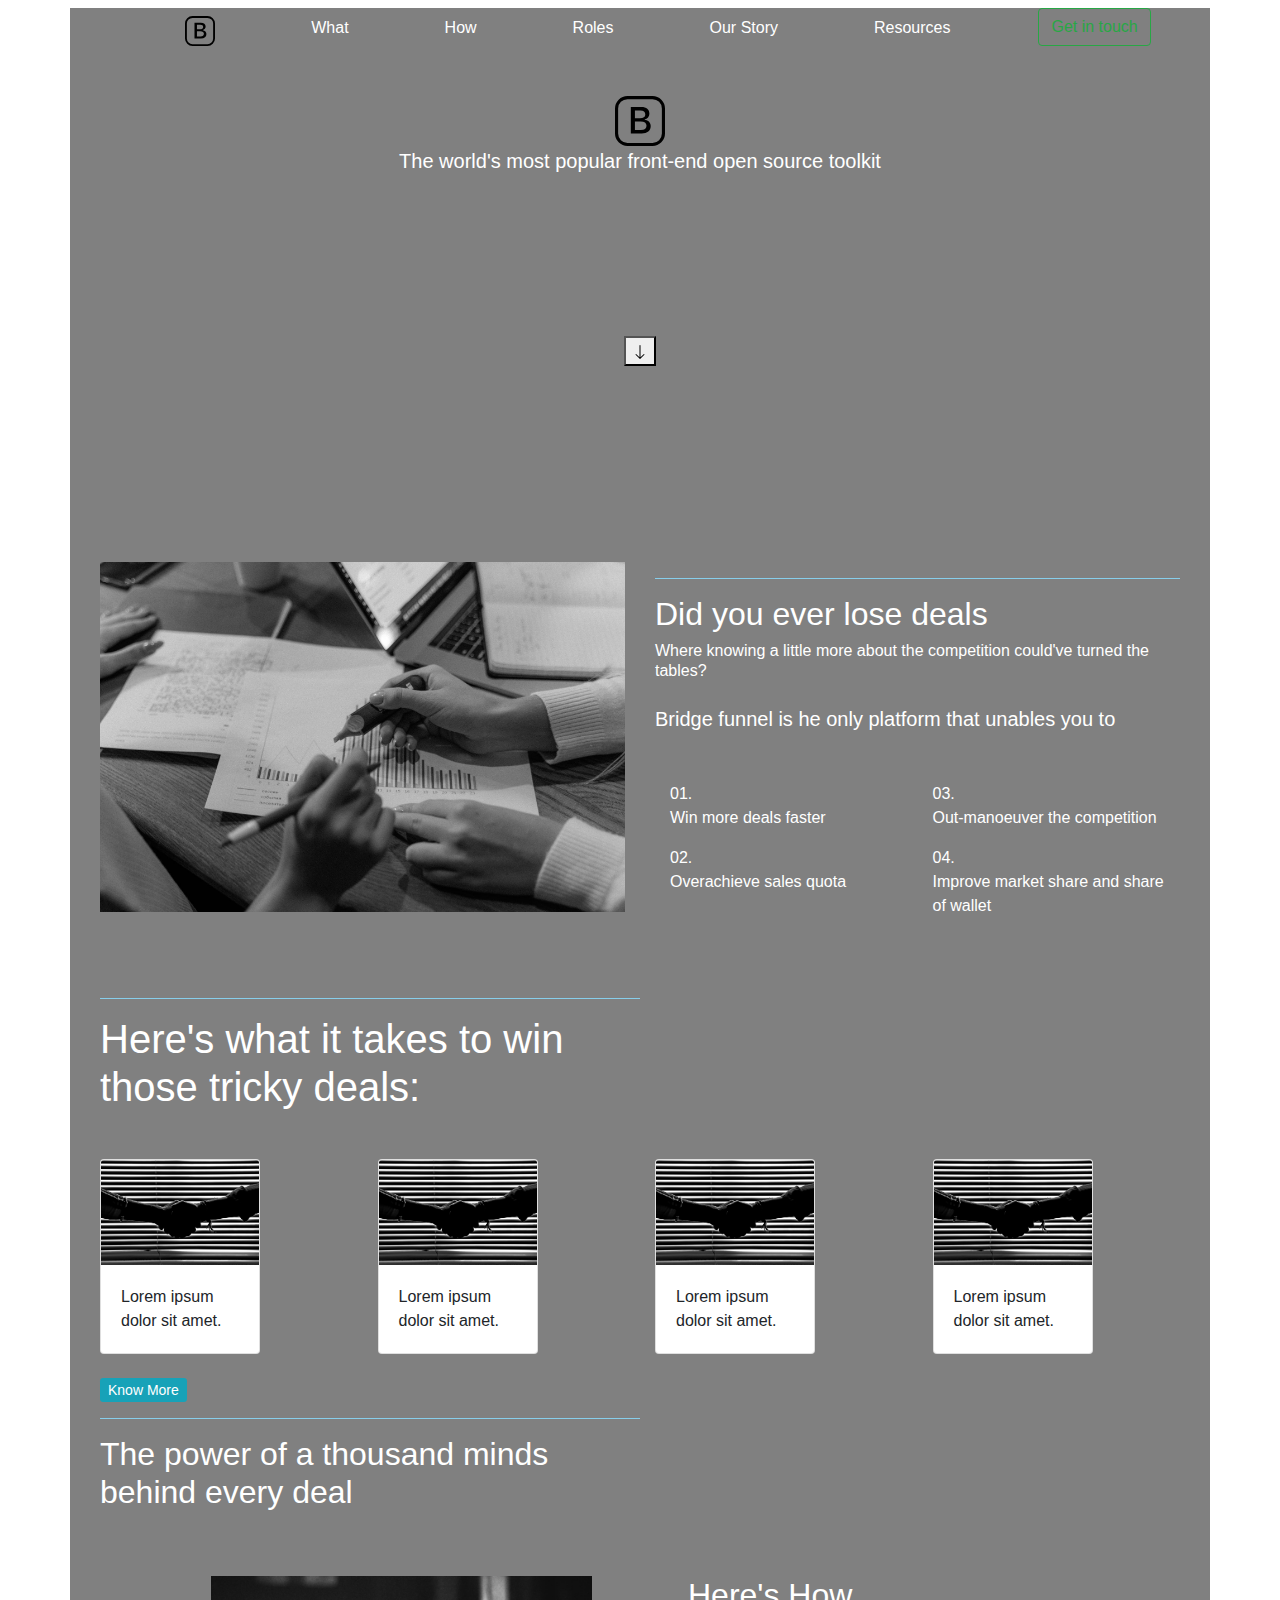
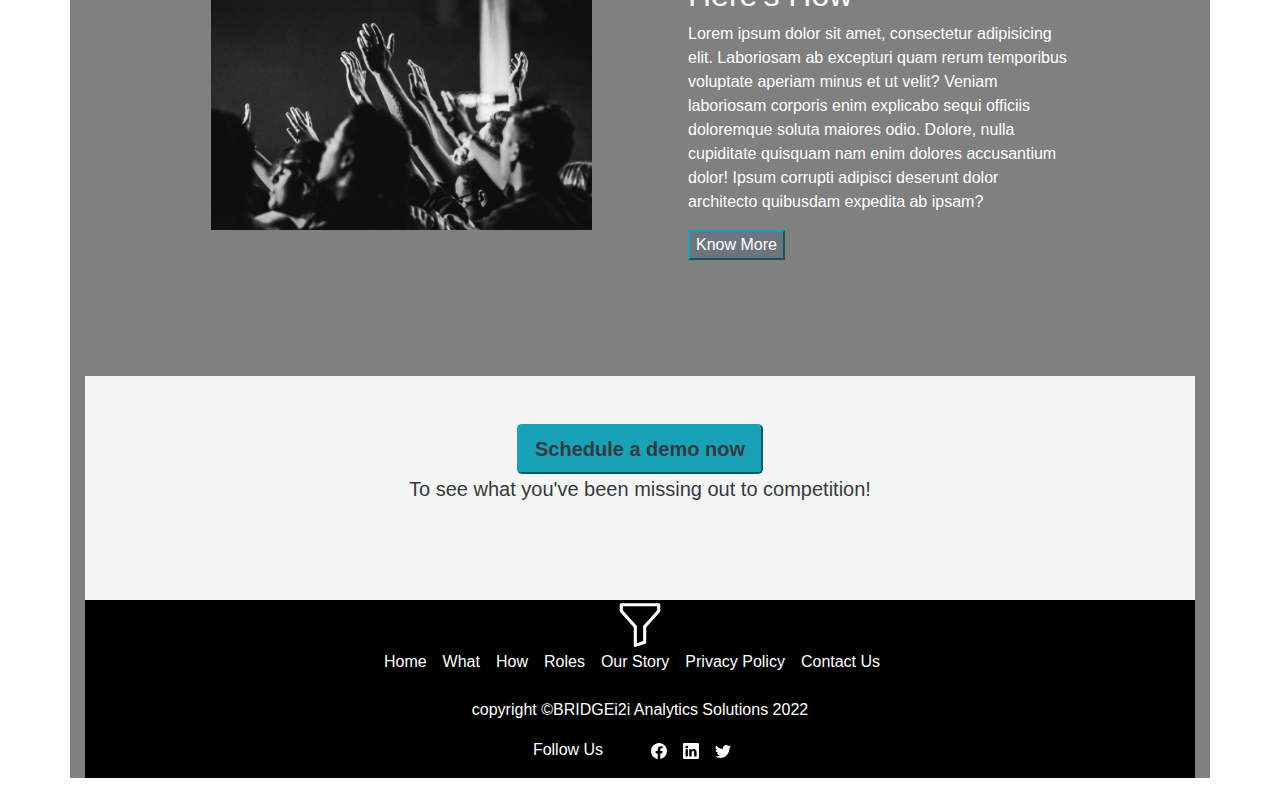
<file: index.html>
<!DOCTYPE html>
<html lang="en">
  <head>
    <!-- Required meta tags -->
    <meta charset="utf-8" />
    <meta
      name="viewport"
      content="width=device-width, initial-scale=1, shrink-to-fit=no"
    />

    <!-- Bootstrap CSS -->
    <link rel="stylesheet" href="css/bootstrap.min.css" />
    <link rel="stylesheet" href="css/styles.css" />

    <title>DEMO 2</title>
  </head>
  <body>
    <div class="container">
      <nav class="navbar fixed-top navbar-expand-lg bg-header">
        <div class="container container-nav">
          <button
            class="navbar-toggler list"
            type="button"
            data-toggle="collapse"
            data-target="#navbarSupportedContent"
            aria-controls="navbarSupportedContent"
            aria-expanded="false"
            aria-label="Toggle navigation"
          >
            <span class="navbar-toggler-icon"></span>
          </button>

          <div class="collapse navbar-collapse" id="navbarSupportedContent">
            <ul class="navbar-nav mx-auto menu">
              <li class="nav-item">
                <a href="index.html" class="nav-link">
                  <img
                    class="logo ml-5"
                    src="./images/bootstrap.svg"
                    alt=""
                    srcset=""
                  />
                </a>
              </li>
              <li class="nav-item">
                <a href="What.html" class="nav-link">What</a>
              </li>

              <li class="nav-item">
                <a href="How.html" class="nav-link">How</a>
              </li>
              <li class="nav-item">
                <a href="Roles.html" class="nav-link">Roles</a>
              </li>
              <li class="nav-item">
                <a href="OurStory.html" class="nav-link">Our Story</a>
              </li>
              <li class="nav-item">
                <a href="Resources.html" class="nav-link">Resources</a>
              </li>
              <li class="nav-item">
                <a
                  type="button"
                  class="btn btn-outline-success"
                  data-toggle="modal"
                  data-target="#getintouchModal"
                >
                  Get in touch
                </a>
              </li>
            </ul>
          </div>
        </div>
      </nav>
      <!-- getintouch modal -->

      <div class="modal text-dark" id="getintouchModal">
        <div class="modal-dialog">
          <div class="modal-content">
            <div class="modal-header">
              <button class="close text-info" data-dismiss="modal">
                <span>&times;</span>
              </button>
            </div>
            <div class="modal-body">
              <h4 class="text-center text-white">Schedule a demo now</h4>
              <form class="text-white">
                <div class="form-group">
                  <input type="text" class="form-control" placeholder="Name" />
                </div>
                <div class="form-group">
                  <input
                    type="email"
                    class="form-control"
                    placeholder="Email"
                  />
                </div>
                <div class="form-group">
                  <input
                    type="number"
                    class="form-control"
                    placeholder="Phone Number"
                  />
                </div>
                <div class="form-group">
                  <input
                    type="text"
                    class="form-control"
                    placeholder="Company"
                  />
                </div>
                <div class="form-group">
                  <textarea
                    class="form-control"
                    placeholder="Message"
                  ></textarea>
                </div>
              </form>
            </div>
            <div class="modal-footer">
              <button class="btn btn-info btn-block">Request a Demo</button>
            </div>
          </div>
        </div>
      </div>
      <!-- banner -->
      <div class="container container-banner mb-5">
        <div class="text-center py-md-5 py-5 mt-5">
          <img
            class="img-fluid logoone"
            src="./images/bootstrap.svg"
            alt=""
            srcset=""
          />
          <div>
            <p class="lead text-white">
              The world's most popular front-end open source toolkit
            </p>
          </div>
        </div>

        <!-- arrow -->
        <div class="arrow text-center py-md-5 py-5 mt-5">
          <button type="button">
            <svg
              xmlns="http://www.w3.org/2000/svg"
              width="16"
              height="16"
              fill="currentColor"
              class="bi bi-arrow-down"
              viewBox="0 0 16 16"
            >
              <path
                fill-rule="evenodd"
                d="M8 1a.5.5 0 0 1 .5.5v11.793l3.146-3.147a.5.5 0 0 1 .708.708l-4 4a.5.5 0 0 1-.708 0l-4-4a.5.5 0 0 1 .708-.708L7.5 13.293V1.5A.5.5 0 0 1 8 1z"
              />
            </svg>
          </button>
        </div>
      </div>

      <!-- Deals -->
      <section id="deals-section" class="py-5">
        <div class="container text-white">
          <div class="row">
            <div class="col-md-6">
              <img src="./images/b and w.jpeg" alt="" class="img-fluid" />
            </div>
            <div class="col-md-6">
              <hr class="line" />
              <h2>Did you ever lose deals</h2>
              <h6 class="mb-4">
                Where knowing a little more about the competition could've
                turned the tables?
              </h6>
              <p class="lead mb-5">
                Bridge funnel is he only platform that unables you to
              </p>
              <div class="container container-options">
                <div class="row justify-content-around">
                  <div class="col-sm">
                    01.
                    <p>Win more deals faster</p>

                    02.
                    <p>Overachieve sales quota</p>
                  </div>

                  <div class="col">
                    03.
                    <p>Out-manoeuver the competition</p>

                    04.
                    <p>Improve market share and share of wallet</p>
                  </div>
                </div>
              </div>
            </div>
          </div>
        </div>
      </section>
      <!-- tricky deals -->
      <div class="container container-deals">
        <div>
          <h1 class="heading mb-5 text-white">
            <hr class="line" />
            Here's what it takes to win those tricky deals:
          </h1>
        </div>
        <div class="cards">
          <div class="row justify-content-around">
            <div class="col mb-4">
              <div class="card" style="width: 10rem">
                <img
                  src="./images/handsshake.jpeg"
                  class="card-img-top"
                  alt="..."
                />
                <div class="card-body">
                  <p class="card-text">Lorem ipsum dolor sit amet.</p>
                </div>
              </div>
            </div>
            <div class="col mb-4">
              <div class="card" style="width: 10rem">
                <img
                  src="./images/handsshake.jpeg"
                  class="card-img-top"
                  alt="..."
                />
                <div class="card-body">
                  <p class="card-text">Lorem ipsum dolor sit amet.</p>
                </div>
              </div>
            </div>
            <div class="col mb-4">
              <div class="card" style="width: 10rem">
                <img
                  src="./images/handsshake.jpeg"
                  class="card-img-top"
                  alt="..."
                />
                <div class="card-body">
                  <p class="card-text">Lorem ipsum dolor sit amet.</p>
                </div>
              </div>
            </div>
            <div class="col mb-4">
              <div class="card" style="width: 10rem">
                <img
                  src="./images/handsshake.jpeg"
                  class="card-img-top"
                  alt="..."
                />
                <div class="card-body">
                  <p class="card-text">Lorem ipsum dolor sit amet.</p>
                </div>
              </div>
            </div>
          </div>
          <a href="what.html" class="btn-sm btn-info text-white">Know More</a>
        </div>
      </div>
      <!-- next deals -->
      <div class="container container-next text-white">
        <div>
          <h2 class="heading mb-5">
            <hr class="line" />
            The power of a thousand minds behind every deal
          </h2>
        </div>
        <div class="container">
          <div class="row mx-lg-5">
            <div class="col-md-6 py-3 px-lg-5">
              <img
                class="img-fluid"
                src="./images/group.jpeg"
                alt=""
                srcset=""
              />
            </div>
            <div class="col-md-6 text-white py-3 px-lg-5">
              <h2>Here's How</h2>
              <p>
                Lorem ipsum dolor sit amet, consectetur adipisicing elit.
                Laboriosam ab excepturi quam rerum temporibus voluptate aperiam
                minus et ut velit? Veniam laboriosam corporis enim explicabo
                sequi officiis doloremque soluta maiores odio. Dolore, nulla
                cupiditate quisquam nam enim dolores accusantium dolor! Ipsum
                corrupti adipisci deserunt dolor architecto quibusdam expedita
                ab ipsam?
              </p>
              <button class="btn-md btn-outline-info bg-secondary text-white">
                Know More
              </button>
            </div>
          </div>
        </div>
      </div>
      <!-- text -->
      <div class="container container-demo py-5">
        <div class="demo text-center">
          <button
            class="btn-lg btn-info text-dark"
            data-toggle="modal"
            data-target="#scheduleademo"
          >
            <strong>Schedule a demo now</strong>
          </button>

          <!-- schedule a demo modal -->

          <div class="modal text-dark" id="scheduleademo">
            <div class="modal-dialog">
              <div class="modal-content">
                <div class="modal-header">
                  <button class="close text-info" data-dismiss="modal">
                    <span>&times;</span>
                  </button>
                </div>
                <div class="modal-body">
                  <h4 class="text-center text-white">Schedule a demo now</h4>
                  <form class="text-white">
                    <div class="form-group">
                      <input
                        type="text"
                        class="form-control"
                        placeholder="Name"
                      />
                    </div>

                    <div class="form-group">
                      <input
                        type="email"
                        class="form-control"
                        placeholder="Email"
                      />
                    </div>
                    <div class="form-group">
                      <input
                        type="number"
                        class="form-control"
                        placeholder="Phone Number"
                      />
                    </div>
                    <div class="form-group">
                      <input
                        type="text"
                        class="form-control"
                        placeholder="Company"
                      />
                    </div>
                    <div class="form-group">
                      <textarea
                        class="form-control"
                        placeholder="Message"
                      ></textarea>
                    </div>
                  </form>
                </div>
                <div class="modal-footer">
                  <button class="btn btn-info btn-block">Request a Demo</button>
                </div>
              </div>
            </div>
          </div>
          <p class="lead text-dark mb-5">
            <strong>
              To see what you've been missing out to competition!</strong
            >
          </p>
        </div>
      </div>

      <!-- footer -->
      <footer class="footer">
        <svg
          class="svg text-white"
          xmlns="http://www.w3.org/2000/svg"
          width="16"
          height="16"
          fill="currentColor"
          class="bi bi-funnel"
          viewBox="0 0 16 16"
        >
          <path
            d="M1.5 1.5A.5.5 0 0 1 2 1h12a.5.5 0 0 1 .5.5v2a.5.5 0 0 1-.128.334L10 8.692V13.5a.5.5 0 0 1-.342.474l-3 1A.5.5 0 0 1 6 14.5V8.692L1.628 3.834A.5.5 0 0 1 1.5 3.5v-2zm1 .5v1.308l4.372 4.858A.5.5 0 0 1 7 8.5v5.306l2-.666V8.5a.5.5 0 0 1 .128-.334L13.5 3.308V2h-11z"
          />
        </svg>
        <ul class="footer-links list-unstyled">
          <li>
            <a href="index.html" class="footer-link">Home</a>
          </li>
          <li><a href="what.html" class="footer-link">What</a></li>
          <li><a href="how.html" class="footer-link">How</a></li>
          <li><a href="roles.html" class="footer-link">Roles</a></li>
          <li><a href="ourstory.html" class="footer-link">Our Story</a></li>
          <li>
            <a href="privacypolicy.html" class="footer-link">Privacy Policy</a>
          </li>
          <li><a href="contactus.html" class="footer-link">Contact Us</a></li>
        </ul>
        <p class="copyright text-white">
          copyright &copy;BRIDGEi2i Analytics Solutions 2022
        </p>
        <ul class="footer-icons list-unstyled">
          <li>
            <p class="text-white mr-5">Follow Us</p>
          </li>
          <li>
            <a
              href="https://www.facebook.com"
              target="_blank"
              class="footer-icon"
            >
              <svg
                xmlns="http://www.w3.org/2000/svg"
                width="16"
                height="16"
                fill="currentColor"
                class="bi bi-facebook"
                viewBox="0 0 16 16"
              >
                <path
                  d="M16 8.049c0-4.446-3.582-8.05-8-8.05C3.58 0-.002 3.603-.002 8.05c0 4.017 2.926 7.347 6.75 7.951v-5.625h-2.03V8.05H6.75V6.275c0-2.017 1.195-3.131 3.022-3.131.876 0 1.791.157 1.791.157v1.98h-1.009c-.993 0-1.303.621-1.303 1.258v1.51h2.218l-.354 2.326H9.25V16c3.824-.604 6.75-3.934 6.75-7.951z"
                />
              </svg>
            </a>
          </li>
          <li>
            <a
              href="https://www.linkedin.com"
              target="_blank"
              class="footer-icon"
            >
              <svg
                xmlns="http://www.w3.org/2000/svg"
                width="16"
                height="16"
                fill="currentColor"
                class="bi bi-linkedin"
                viewBox="0 0 16 16"
              >
                <path
                  d="M0 1.146C0 .513.526 0 1.175 0h13.65C15.474 0 16 .513 16 1.146v13.708c0 .633-.526 1.146-1.175 1.146H1.175C.526 16 0 15.487 0 14.854V1.146zm4.943 12.248V6.169H2.542v7.225h2.401zm-1.2-8.212c.837 0 1.358-.554 1.358-1.248-.015-.709-.52-1.248-1.342-1.248-.822 0-1.359.54-1.359 1.248 0 .694.521 1.248 1.327 1.248h.016zm4.908 8.212V9.359c0-.216.016-.432.08-.586.173-.431.568-.878 1.232-.878.869 0 1.216.662 1.216 1.634v3.865h2.401V9.25c0-2.22-1.184-3.252-2.764-3.252-1.274 0-1.845.7-2.165 1.193v.025h-.016a5.54 5.54 0 0 1 .016-.025V6.169h-2.4c.03.678 0 7.225 0 7.225h2.4z"
                />
              </svg>
            </a>
          </li>
          <li>
            <a
              href="https://www.twitter.com"
              target="_blank"
              class="footer-icon"
            >
              <svg
                xmlns="http://www.w3.org/2000/svg"
                width="16"
                height="16"
                fill="currentColor"
                class="bi bi-twitter"
                viewBox="0 0 16 16"
              >
                <path
                  d="M5.026 15c6.038 0 9.341-5.003 9.341-9.334 0-.14 0-.282-.006-.422A6.685 6.685 0 0 0 16 3.542a6.658 6.658 0 0 1-1.889.518 3.301 3.301 0 0 0 1.447-1.817 6.533 6.533 0 0 1-2.087.793A3.286 3.286 0 0 0 7.875 6.03a9.325 9.325 0 0 1-6.767-3.429 3.289 3.289 0 0 0 1.018 4.382A3.323 3.323 0 0 1 .64 6.575v.045a3.288 3.288 0 0 0 2.632 3.218 3.203 3.203 0 0 1-.865.115 3.23 3.23 0 0 1-.614-.057 3.283 3.283 0 0 0 3.067 2.277A6.588 6.588 0 0 1 .78 13.58a6.32 6.32 0 0 1-.78-.045A9.344 9.344 0 0 0 5.026 15z"
                />
              </svg>
            </a>
          </li>
        </ul>
      </footer>
    </div>
    <!-- jQuery and Bootstrap Bundle (includes Popper) -->
    <script src="js/jquery.slim.min.js"></script>
    <script src="js/bootstrap.bundle.min.js"></script>
  </body>
</html>
</file>
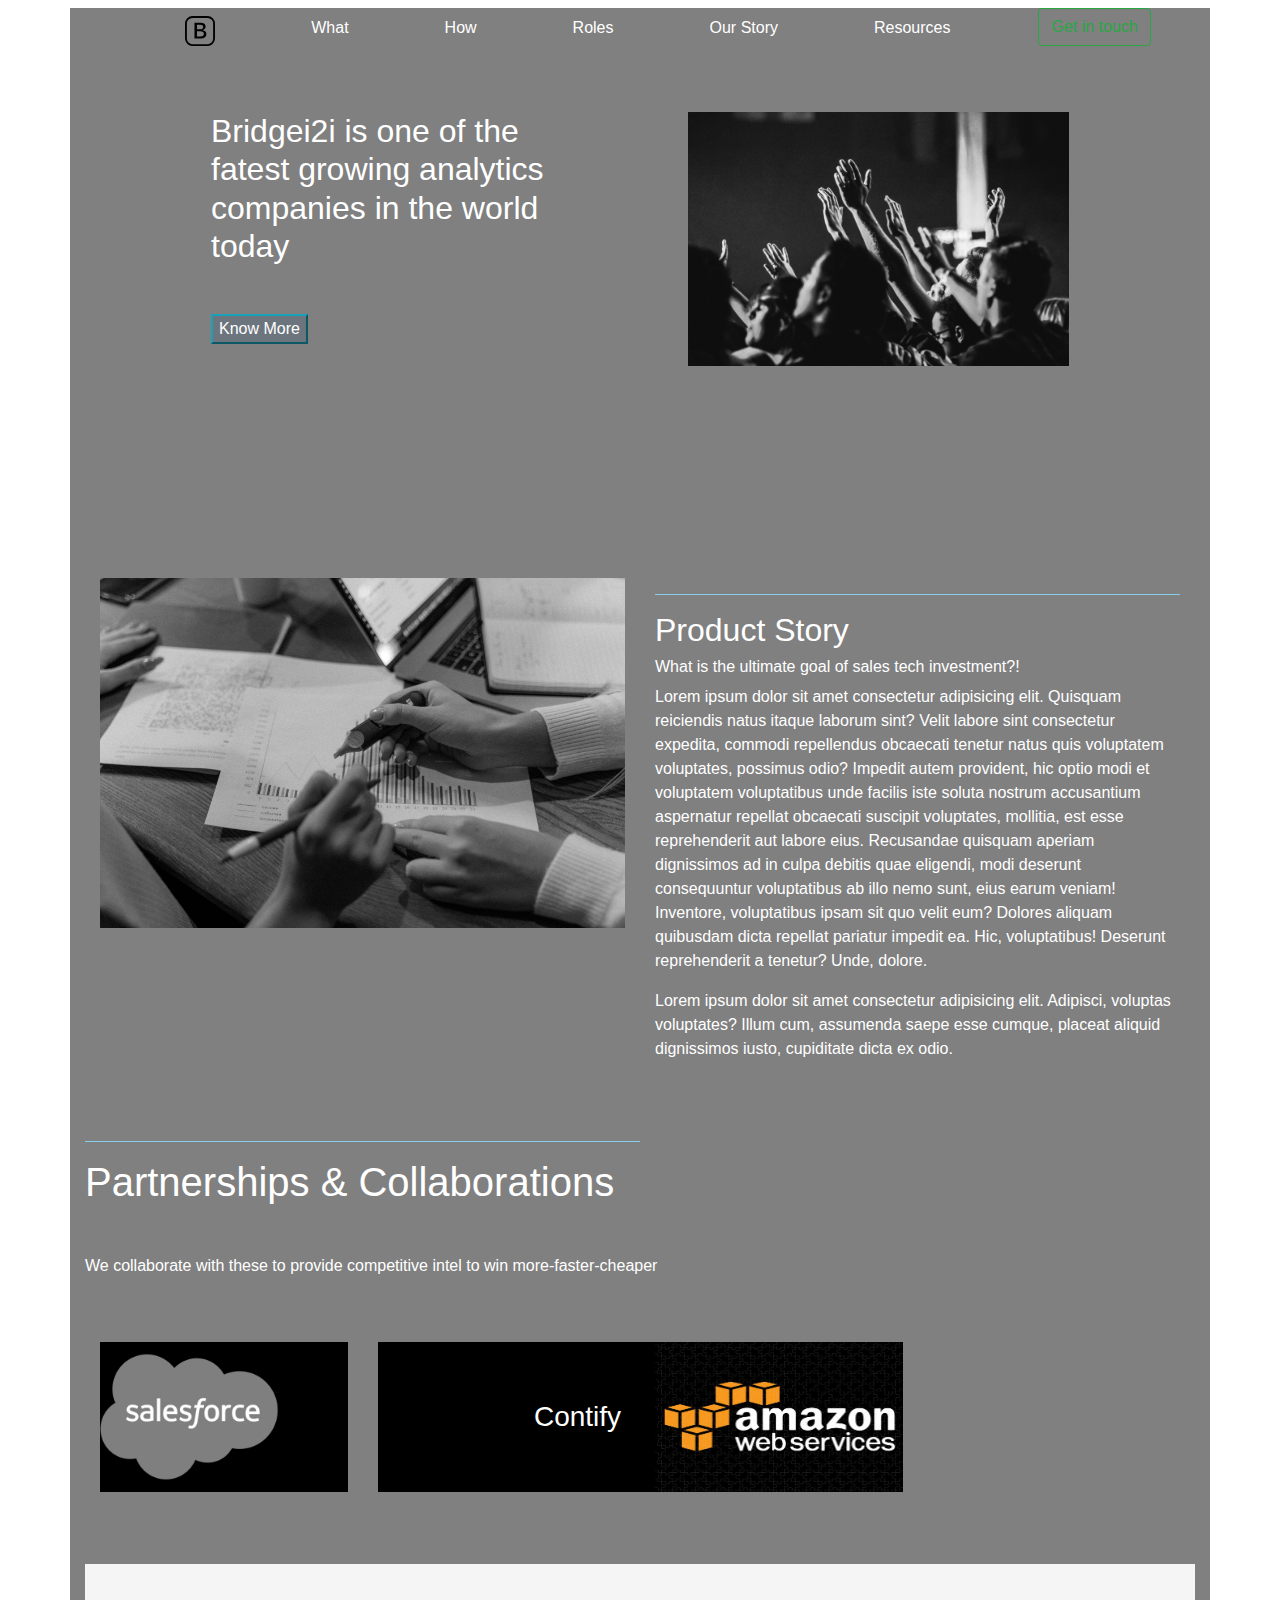
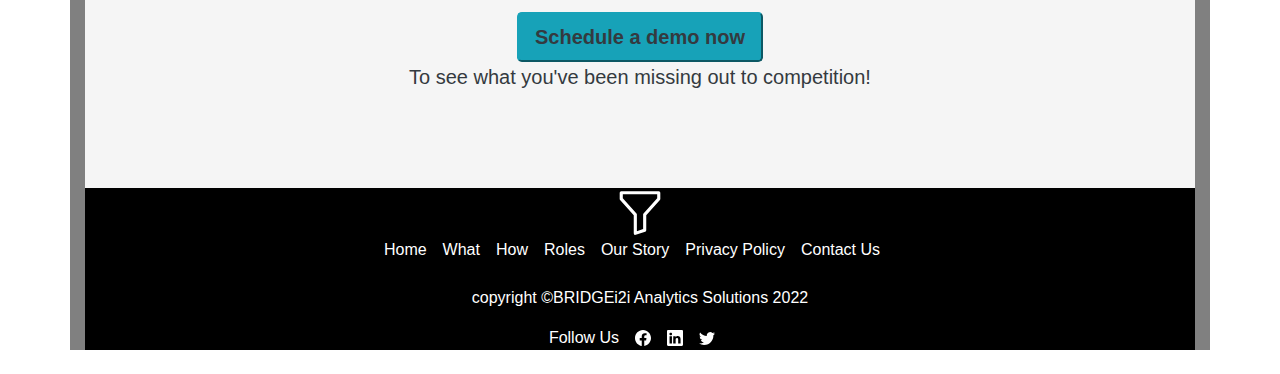
<file: ourstory.html>
<!DOCTYPE html>
<html lang="en">
  <head>
    <!-- Required meta tags -->
    <meta charset="utf-8" />
    <meta
      name="viewport"
      content="width=device-width, initial-scale=1, shrink-to-fit=no"
    />

    <!-- Bootstrap CSS -->
    <link rel="stylesheet" href="css/bootstrap.min.css" />
    <link rel="stylesheet" href="css/styles.css" />

    <title>DEMO 2</title>
  </head>
  <body>
    <div class="container">
      <nav class="navbar fixed-top navbar-expand-lg bg-header">
        <div class="container container-nav">
          <button
            class="navbar-toggler list"
            type="button"
            data-toggle="collapse"
            data-target="#navbarSupportedContent"
            aria-controls="navbarSupportedContent"
            aria-expanded="false"
            aria-label="Toggle navigation"
          >
            <span class="navbar-toggler-icon"></span>
          </button>

          <div class="collapse navbar-collapse" id="navbarSupportedContent">
            <ul class="navbar-nav mx-auto menu">
              <li class="nav-item">
                <a href="index.html" class="nav-link">
                  <img
                    class="logo ml-5"
                    src="./images/bootstrap.svg"
                    alt=""
                    srcset=""
                  />
                </a>
              </li>
              <li class="nav-item">
                <a href="What.html" class="nav-link">What</a>
              </li>

              <li class="nav-item">
                <a href="How.html" class="nav-link">How</a>
              </li>
              <li class="nav-item">
                <a href="Roles.html" class="nav-link">Roles</a>
              </li>
              <li class="nav-item">
                <a href="OurStory.html" class="nav-link">Our Story</a>
              </li>
              <li class="nav-item">
                <a href="Resources.html" class="nav-link">Resources</a>
              </li>
              <li class="nav-item">
                <a
                  type="button"
                  class="btn btn-outline-success"
                  data-toggle="modal"
                  data-target="#getintouchModal"
                >
                  Get in touch
                </a>
              </li>
            </ul>
          </div>
        </div>
      </nav>
      <!-- getintouch modal -->

      <div class="modal text-dark" id="getintouchModal">
        <div class="modal-dialog">
          <div class="modal-content">
            <div class="modal-header">
              <button class="close text-info" data-dismiss="modal">
                <span>&times;</span>
              </button>
            </div>
            <div class="modal-body">
              <h4 class="text-center text-white">Schedule a demo now</h4>
              <form class="text-white">
                <div class="form-group">
                  <input type="text" class="form-control" placeholder="Name" />
                </div>
                <div class="form-group">
                  <input
                    type="email"
                    class="form-control"
                    placeholder="Email"
                  />
                </div>
                <div class="form-group">
                  <input
                    type="number"
                    class="form-control"
                    placeholder="Phone Number"
                  />
                </div>
                <div class="form-group">
                  <input
                    type="text"
                    class="form-control"
                    placeholder="Company"
                  />
                </div>
                <div class="form-group">
                  <textarea
                    class="form-control"
                    placeholder="Message"
                  ></textarea>
                </div>
              </form>
            </div>
            <div class="modal-footer">
              <button class="btn btn-info btn-block">Request a Demo</button>
            </div>
          </div>
        </div>
      </div>
      <!-- ourstory -->
      <div class="container container-next text-white mt-5 py-5">
        <div class="container">
          <div class="row mx-lg-5">
            <div class="col-md-6 py-3 px-lg-5">
              <h2 class="mb-5">
                Bridgei2i is one of the fatest growing analytics companies in
                the world today
              </h2>

              <button class="btn-md btn-outline-info bg-secondary text-white">
                Know More
              </button>
            </div>
            <div class="col-md-6 text-white py-3 px-lg-5">
              <img
                class="img-fluid"
                src="./images/group.jpeg"
                alt=""
                srcset=""
              />
            </div>
          </div>
        </div>
      </div>
      <!-- product story -->
      <section id="deals-section" class="py-5">
        <div class="container text-white">
          <div class="row">
            <div class="col-md-6">
              <img src="./images/b and w.jpeg" alt="" class="img-fluid" />
            </div>
            <div class="col-md-6">
              <hr class="line" />
              <h2>Product Story</h2>
              <h6>What is the ultimate goal of sales tech investment?!</h6>
              <p>
                Lorem ipsum dolor sit amet consectetur adipisicing elit.
                Quisquam reiciendis natus itaque laborum sint? Velit labore sint
                consectetur expedita, commodi repellendus obcaecati tenetur
                natus quis voluptatem voluptates, possimus odio? Impedit autem
                provident, hic optio modi et voluptatem voluptatibus unde
                facilis iste soluta nostrum accusantium aspernatur repellat
                obcaecati suscipit voluptates, mollitia, est esse reprehenderit
                aut labore eius. Recusandae quisquam aperiam dignissimos ad in
                culpa debitis quae eligendi, modi deserunt consequuntur
                voluptatibus ab illo nemo sunt, eius earum veniam! Inventore,
                voluptatibus ipsam sit quo velit eum? Dolores aliquam quibusdam
                dicta repellat pariatur impedit ea. Hic, voluptatibus! Deserunt
                reprehenderit a tenetur? Unde, dolore.
              </p>
              <p>
                Lorem ipsum dolor sit amet consectetur adipisicing elit.
                Adipisci, voluptas voluptates? Illum cum, assumenda saepe esse
                cumque, placeat aliquid dignissimos iusto, cupiditate dicta ex
                odio.
              </p>
            </div>
          </div>
        </div>
      </section>
      <!-- partnerships -->
      <div>
        <h1 class="heading mb-5 text-white">
          <hr class="line" />
          Partnerships & Collaborations
        </h1>
        <p class="text-white">
          We collaborate with these to provide competitive intel to win
          more-faster-cheaper
        </p>
      </div>
      <div class="container-box">
        <section id="boxes" class="py-5">
          <div class="container">
            <div class="row">
              <div class="col-md-3">
                <img
                  class="img-fluid mb-4"
                  src="./images/Salesforce.png"
                  alt=""
                />
              </div>
              <div class="col-md-3">
                <h3 class="contify mb-4">Contify</h3>
              </div>
              <div class="col-md-3">
                <img
                  class="img-fluid amazon"
                  src="./images/amazon.jfif"
                  alt=""
                  srcset=""
                />
              </div>
            </div>
          </div>
        </section>
      </div>
      <!-- text -->
      <div class="container container-demo py-5">
        <div class="demo text-center">
          <button
            class="btn-lg btn-info text-dark"
            data-toggle="modal"
            data-target="#scheduleademo"
          >
            <strong>Schedule a demo now</strong>
          </button>

          <!-- schedule a demo modal -->

          <div class="modal text-dark" id="scheduleademo">
            <div class="modal-dialog">
              <div class="modal-content">
                <div class="modal-header">
                  <button class="close text-info" data-dismiss="modal">
                    <span>&times;</span>
                  </button>
                </div>
                <div class="modal-body">
                  <h4 class="text-center text-white">Schedule a demo now</h4>
                  <form class="text-white">
                    <div class="form-group">
                      <input
                        type="text"
                        class="form-control"
                        placeholder="Name"
                      />
                    </div>
                    <div class="form-group">
                      <input
                        type="email"
                        class="form-control"
                        placeholder="Email"
                      />
                    </div>
                    <div class="form-group">
                      <input
                        type="number"
                        class="form-control"
                        placeholder="Phone Number"
                      />
                    </div>
                    <div class="form-group">
                      <input
                        type="text"
                        class="form-control"
                        placeholder="Company"
                      />
                    </div>
                    <div class="form-group">
                      <textarea
                        class="form-control"
                        placeholder="Message"
                      ></textarea>
                    </div>
                  </form>
                </div>
                <div class="modal-footer">
                  <button class="btn btn-info btn-block">Request a Demo</button>
                </div>
              </div>
            </div>
          </div>
          <p class="lead text-dark mb-5">
            <strong>
              To see what you've been missing out to competition!</strong
            >
          </p>
        </div>
      </div>

      <!-- footer -->
      <footer class="footer">
        <svg
          class="svg text-white"
          xmlns="http://www.w3.org/2000/svg"
          width="16"
          height="16"
          fill="currentColor"
          class="bi bi-funnel"
          viewBox="0 0 16 16"
        >
          <path
            d="M1.5 1.5A.5.5 0 0 1 2 1h12a.5.5 0 0 1 .5.5v2a.5.5 0 0 1-.128.334L10 8.692V13.5a.5.5 0 0 1-.342.474l-3 1A.5.5 0 0 1 6 14.5V8.692L1.628 3.834A.5.5 0 0 1 1.5 3.5v-2zm1 .5v1.308l4.372 4.858A.5.5 0 0 1 7 8.5v5.306l2-.666V8.5a.5.5 0 0 1 .128-.334L13.5 3.308V2h-11z"
          />
        </svg>
        <ul class="footer-links list-unstyled">
          <li>
            <a href="index.html" class="footer-link">Home</a>
          </li>
          <li><a href="what.html" class="footer-link">What</a></li>
          <li><a href="how.html" class="footer-link">How</a></li>
          <li><a href="roles.html" class="footer-link">Roles</a></li>
          <li><a href="ourstory.html" class="footer-link">Our Story</a></li>
          <li>
            <a href="privacypolicy.html" class="footer-link">Privacy Policy</a>
          </li>
          <li><a href="contactus.html" class="footer-link">Contact Us</a></li>
        </ul>
        <p class="copyright text-white">
          copyright &copy;BRIDGEi2i Analytics Solutions 2022
        </p>
        <ul class="footer-icons list-unstyled">
          <li>
            <a href="follow us" class="footer-icon">Follow Us</a>
          </li>
          <li>
            <a
              href="https://www.facebook.com"
              target="_blank"
              class="footer-icon"
            >
              <svg
                xmlns="http://www.w3.org/2000/svg"
                width="16"
                height="16"
                fill="currentColor"
                class="bi bi-facebook"
                viewBox="0 0 16 16"
              >
                <path
                  d="M16 8.049c0-4.446-3.582-8.05-8-8.05C3.58 0-.002 3.603-.002 8.05c0 4.017 2.926 7.347 6.75 7.951v-5.625h-2.03V8.05H6.75V6.275c0-2.017 1.195-3.131 3.022-3.131.876 0 1.791.157 1.791.157v1.98h-1.009c-.993 0-1.303.621-1.303 1.258v1.51h2.218l-.354 2.326H9.25V16c3.824-.604 6.75-3.934 6.75-7.951z"
                />
              </svg>
            </a>
          </li>
          <li>
            <a
              href="https://www.linkedin.com"
              target="_blank"
              class="footer-icon"
            >
              <svg
                xmlns="http://www.w3.org/2000/svg"
                width="16"
                height="16"
                fill="currentColor"
                class="bi bi-linkedin"
                viewBox="0 0 16 16"
              >
                <path
                  d="M0 1.146C0 .513.526 0 1.175 0h13.65C15.474 0 16 .513 16 1.146v13.708c0 .633-.526 1.146-1.175 1.146H1.175C.526 16 0 15.487 0 14.854V1.146zm4.943 12.248V6.169H2.542v7.225h2.401zm-1.2-8.212c.837 0 1.358-.554 1.358-1.248-.015-.709-.52-1.248-1.342-1.248-.822 0-1.359.54-1.359 1.248 0 .694.521 1.248 1.327 1.248h.016zm4.908 8.212V9.359c0-.216.016-.432.08-.586.173-.431.568-.878 1.232-.878.869 0 1.216.662 1.216 1.634v3.865h2.401V9.25c0-2.22-1.184-3.252-2.764-3.252-1.274 0-1.845.7-2.165 1.193v.025h-.016a5.54 5.54 0 0 1 .016-.025V6.169h-2.4c.03.678 0 7.225 0 7.225h2.4z"
                />
              </svg>
            </a>
          </li>
          <li>
            <a
              href="https://www.twitter.com"
              target="_blank"
              class="footer-icon"
            >
              <svg
                xmlns="http://www.w3.org/2000/svg"
                width="16"
                height="16"
                fill="currentColor"
                class="bi bi-twitter"
                viewBox="0 0 16 16"
              >
                <path
                  d="M5.026 15c6.038 0 9.341-5.003 9.341-9.334 0-.14 0-.282-.006-.422A6.685 6.685 0 0 0 16 3.542a6.658 6.658 0 0 1-1.889.518 3.301 3.301 0 0 0 1.447-1.817 6.533 6.533 0 0 1-2.087.793A3.286 3.286 0 0 0 7.875 6.03a9.325 9.325 0 0 1-6.767-3.429 3.289 3.289 0 0 0 1.018 4.382A3.323 3.323 0 0 1 .64 6.575v.045a3.288 3.288 0 0 0 2.632 3.218 3.203 3.203 0 0 1-.865.115 3.23 3.23 0 0 1-.614-.057 3.283 3.283 0 0 0 3.067 2.277A6.588 6.588 0 0 1 .78 13.58a6.32 6.32 0 0 1-.78-.045A9.344 9.344 0 0 0 5.026 15z"
                />
              </svg>
            </a>
          </li>
        </ul>
      </footer>
    </div>
    <!-- jQuery and Bootstrap Bundle (includes Popper) -->
    <script src="js/jquery.slim.min.js"></script>
    <script src="js/bootstrap.bundle.min.js"></script>
  </body>
</html>
</file>
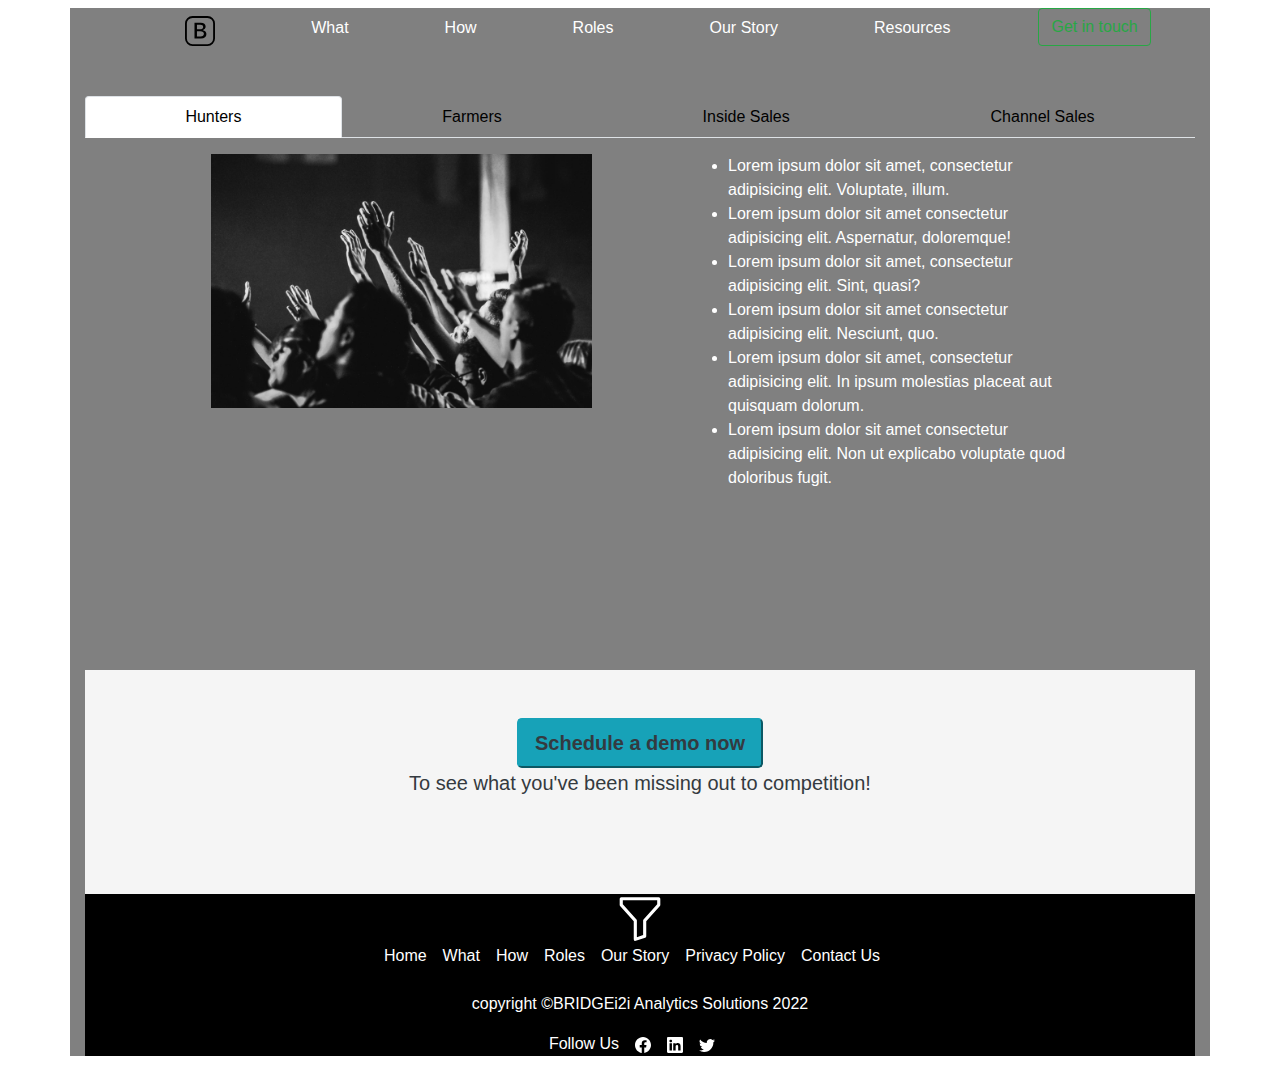
<file: roles.html>
<!DOCTYPE html>
<html lang="en">
  <head>
    <!-- Required meta tags -->
    <meta charset="utf-8" />
    <meta
      name="viewport"
      content="width=device-width, initial-scale=1, shrink-to-fit=no"
    />

    <!-- Bootstrap CSS -->
    <link rel="stylesheet" href="css/bootstrap.min.css" />
    <link rel="stylesheet" href="css/styles.css" />

    <title>DEMO 2</title>
  </head>
  <body>
    <div class="container">
      <nav class="navbar fixed-top navbar-expand-lg bg-header">
        <div class="container container-nav">
          <button
            class="navbar-toggler list"
            type="button"
            data-toggle="collapse"
            data-target="#navbarSupportedContent"
            aria-controls="navbarSupportedContent"
            aria-expanded="false"
            aria-label="Toggle navigation"
          >
            <span class="navbar-toggler-icon"></span>
          </button>

          <div class="collapse navbar-collapse" id="navbarSupportedContent">
            <ul class="navbar-nav mx-auto menu">
              <li class="nav-item">
                <a href="index.html" class="nav-link">
                  <img
                    class="logo ml-5"
                    src="./images/bootstrap.svg"
                    alt=""
                    srcset=""
                  />
                </a>
              </li>
              <li class="nav-item">
                <a href="What.html" class="nav-link">What</a>
              </li>

              <li class="nav-item">
                <a href="How.html" class="nav-link">How</a>
              </li>
              <li class="nav-item">
                <a href="Roles.html" class="nav-link">Roles</a>
              </li>
              <li class="nav-item">
                <a href="OurStory.html" class="nav-link">Our Story</a>
              </li>
              <li class="nav-item">
                <a href="Resources.html" class="nav-link">Resources</a>
              </li>
              <li class="nav-item">
                <a
                  type="button"
                  class="btn btn-outline-success"
                  data-toggle="modal"
                  data-target="#getintouchModal"
                >
                  Get in touch
                </a>
              </li>
            </ul>
          </div>
        </div>
      </nav>
      <!-- getintouch modal -->

      <div class="modal text-dark" id="getintouchModal">
        <div class="modal-dialog">
          <div class="modal-content">
            <div class="modal-header">
              <button class="close text-info" data-dismiss="modal">
                <span>&times;</span>
              </button>
            </div>
            <div class="modal-body">
              <h4 class="text-center text-white">Schedule a demo now</h4>
              <form class="text-white">
                <div class="form-group">
                  <input type="text" class="form-control" placeholder="Name" />
                </div>
                <div class="form-group">
                  <input
                    type="email"
                    class="form-control"
                    placeholder="Email"
                  />
                </div>
                <div class="form-group">
                  <input
                    type="number"
                    class="form-control"
                    placeholder="Phone Number"
                  />
                </div>
                <div class="form-group">
                  <input
                    type="text"
                    class="form-control"
                    placeholder="Company"
                  />
                </div>
                <div class="form-group">
                  <textarea
                    class="form-control"
                    placeholder="Message"
                  ></textarea>
                </div>
              </form>
            </div>
            <div class="modal-footer">
              <button class="btn btn-info btn-block">Request a Demo</button>
            </div>
          </div>
        </div>
      </div>
      <!-- roles -->

      <section id="roles" class="py-5 mt-5">
        <div class="container-roles">
          <ul class="nav nav-tabs nav-fill" id="myTab" role="tablist">
            <li class="nav-item" role="presentation">
              <a
                class="nav-link active"
                id="hunters-tab"
                data-toggle="tab"
                href="#hunters"
                role="tab"
                aria-controls="hunters"
                aria-selected="true"
                >Hunters</a
              >
            </li>
            <li class="nav-item" role="presentation">
              <a
                class="nav-link"
                id="farmers-tab"
                data-toggle="tab"
                href="#farmers"
                role="tab"
                aria-controls="farmers"
                aria-selected="false"
                >Farmers</a
              >
            </li>
            <li class="nav-item" role="presentation">
              <a
                class="nav-link"
                id="insidesales-tab"
                data-toggle="tab"
                href="#insidesales"
                role="tab"
                aria-controls="insidesales"
                aria-selected="false"
                >Inside Sales</a
              >
            </li>
            <li class="nav-item" role="presentation">
              <a
                class="nav-link"
                id="channelsales-tab"
                data-toggle="tab"
                href="#channelsales"
                role="tab"
                aria-controls="channelsales"
                aria-selected="false"
                >Channel Sales</a
              >
            </li>
          </ul>
          <div class="tab-content" id="myTabContent">
            <div
              class="tab-pane fade show active"
              id="hunters"
              role="tabpanel"
              aria-labelledby="hunters-tab"
            >
              <!-- presentation -->
              <div class="container container-next text-white">
                <div class="container">
                  <div class="row mx-lg-5">
                    <div class="col-md-6 py-3 px-lg-5">
                      <img
                        class="img-fluid"
                        src="./images/group.jpeg"
                        alt=""
                        srcset=""
                      />
                    </div>
                    <div class="col-md-6 text-white py-3 px-lg-5">
                      <ul>
                        <li>
                          Lorem ipsum dolor sit amet, consectetur adipisicing
                          elit. Voluptate, illum.
                        </li>
                        <li>
                          Lorem ipsum dolor sit amet consectetur adipisicing
                          elit. Aspernatur, doloremque!
                        </li>
                        <li>
                          Lorem ipsum dolor sit amet, consectetur adipisicing
                          elit. Sint, quasi?
                        </li>
                        <li>
                          Lorem ipsum dolor sit amet consectetur adipisicing
                          elit. Nesciunt, quo.
                        </li>
                        <li>
                          Lorem ipsum dolor sit amet, consectetur adipisicing
                          elit. In ipsum molestias placeat aut quisquam dolorum.
                        </li>
                        <li>
                          Lorem ipsum dolor sit amet consectetur adipisicing
                          elit. Non ut explicabo voluptate quod doloribus fugit.
                        </li>
                      </ul>
                    </div>
                  </div>
                </div>
              </div>
            </div>
            <div
              class="tab-pane fade"
              id="farmers"
              role="tabpanel"
              aria-labelledby="farmers-tab"
            >
              <!-- presentation -->
              <div class="container container-next text-white">
                <div class="container">
                  <div class="row mx-lg-5">
                    <div class="col-md-6 py-3 px-lg-5">
                      <img
                        class="img-fluid"
                        src="./images/group.jpeg"
                        alt=""
                        srcset=""
                      />
                    </div>
                    <div class="col-md-6 text-white py-3 px-lg-5">
                      <ul>
                        <li>
                          Lorem ipsum dolor sit amet, consectetur adipisicing
                          elit. Voluptate, illum.
                        </li>
                        <li>
                          Lorem ipsum dolor sit amet consectetur adipisicing
                          elit. Aspernatur, doloremque!
                        </li>
                        <li>
                          Lorem ipsum dolor sit amet, consectetur adipisicing
                          elit. Sint, quasi?
                        </li>
                        <li>
                          Lorem ipsum dolor sit amet consectetur adipisicing
                          elit. Nesciunt, quo.
                        </li>
                      </ul>
                    </div>
                  </div>
                </div>
              </div>
            </div>
            <div
              class="tab-pane fade"
              id="insidesales"
              role="tabpanel"
              aria-labelledby="insidesales-tab"
            >
              <!-- presentation -->
              <div class="container container-next text-white">
                <div class="container">
                  <div class="row mx-lg-5">
                    <div class="col-md-6 py-3 px-lg-5">
                      <img
                        class="img-fluid"
                        src="./images/group.jpeg"
                        alt=""
                        srcset=""
                      />
                    </div>
                    <div class="col-md-6 text-white py-3 px-lg-5">
                      <ul>
                        <li>
                          Lorem ipsum dolor sit amet, consectetur adipisicing
                          elit. Voluptate, illum.
                        </li>
                        <li>
                          Lorem ipsum dolor sit amet consectetur adipisicing
                          elit. Aspernatur, doloremque!
                        </li>
                        <li>
                          Lorem ipsum dolor sit amet, consectetur adipisicing
                          elit. Sint, quasi?
                        </li>
                        <li>
                          Lorem ipsum dolor sit amet consectetur adipisicing
                          elit. Nesciunt, quo.
                        </li>
                        <li>
                          Lorem ipsum dolor sit amet, consectetur adipisicing
                          elit. In ipsum molestias placeat aut quisquam dolorum.
                        </li>
                      </ul>
                    </div>
                  </div>
                </div>
              </div>
            </div>
            <div
              class="tab-pane fade"
              id="channelsales"
              role="tabpanel"
              aria-labelledby="channelsales-tab"
            >
              <!-- presentation -->
              <div class="container container-next text-white">
                <div class="container">
                  <div class="row mx-lg-5">
                    <div class="col-md-6 py-3 px-lg-5">
                      <img
                        class="img-fluid"
                        src="./images/group.jpeg"
                        alt=""
                        srcset=""
                      />
                    </div>
                    <div class="col-md-6 text-white py-3 px-lg-5">
                      <ul>
                        <li>
                          Lorem ipsum dolor sit amet, consectetur adipisicing
                          elit. Voluptate, illum.
                        </li>
                        <li>
                          Lorem ipsum dolor sit amet consectetur adipisicing
                          elit. Aspernatur, doloremque!
                        </li>
                        <li>
                          Lorem ipsum dolor sit amet, consectetur adipisicing
                          elit. Sint, quasi?
                        </li>
                        <li>
                          Lorem ipsum dolor sit amet consectetur adipisicing
                          elit. Nesciunt, quo.
                        </li>
                        <li>
                          Lorem ipsum dolor sit amet, consectetur adipisicing
                          elit. In ipsum molestias placeat aut quisquam dolorum.
                        </li>
                        <li>
                          Lorem ipsum dolor sit amet consectetur adipisicing
                          elit. Non ut explicabo voluptate quod doloribus fugit.
                        </li>
                      </ul>
                    </div>
                  </div>
                </div>
              </div>
            </div>
          </div>
        </div>
      </section>

      <!-- text -->
      <div class="container container-demo py-5">
        <div class="demo text-center">
          <button
            class="btn-lg btn-info text-dark"
            data-toggle="modal"
            data-target="#scheduleademo"
          >
            <strong>Schedule a demo now</strong>
          </button>

          <!-- schedule a demo modal -->

          <div class="modal text-dark" id="scheduleademo">
            <div class="modal-dialog">
              <div class="modal-content">
                <div class="modal-header">
                  <button class="close text-info" data-dismiss="modal">
                    <span>&times;</span>
                  </button>
                </div>
                <div class="modal-body">
                  <h4 class="text-center text-white">Schedule a demo now</h4>
                  <form class="text-white">
                    <div class="form-group">
                      <input
                        type="text"
                        class="form-control"
                        placeholder="Name"
                      />
                    </div>
                    <div class="form-group">
                      <input
                        type="email"
                        class="form-control"
                        placeholder="Email"
                      />
                    </div>
                    <div class="form-group">
                      <input
                        type="number"
                        class="form-control"
                        placeholder="Phone Number"
                      />
                    </div>
                    <div class="form-group">
                      <input
                        type="text"
                        class="form-control"
                        placeholder="Company"
                      />
                    </div>
                    <div class="form-group">
                      <textarea
                        class="form-control"
                        placeholder="Message"
                      ></textarea>
                    </div>
                  </form>
                </div>
                <div class="modal-footer">
                  <button class="btn btn-info btn-block">Request a Demo</button>
                </div>
              </div>
            </div>
          </div>
          <p class="lead text-dark mb-5">
            <strong>
              To see what you've been missing out to competition!</strong
            >
          </p>
        </div>
      </div>

      <!-- footer -->

      <footer class="footer">
        <svg
          class="svg text-white"
          xmlns="http://www.w3.org/2000/svg"
          width="16"
          height="16"
          fill="currentColor"
          class="bi bi-funnel"
          viewBox="0 0 16 16"
        >
          <path
            d="M1.5 1.5A.5.5 0 0 1 2 1h12a.5.5 0 0 1 .5.5v2a.5.5 0 0 1-.128.334L10 8.692V13.5a.5.5 0 0 1-.342.474l-3 1A.5.5 0 0 1 6 14.5V8.692L1.628 3.834A.5.5 0 0 1 1.5 3.5v-2zm1 .5v1.308l4.372 4.858A.5.5 0 0 1 7 8.5v5.306l2-.666V8.5a.5.5 0 0 1 .128-.334L13.5 3.308V2h-11z"
          />
        </svg>
        <ul class="footer-links list-unstyled">
          <li>
            <a href="index.html" class="footer-link">Home</a>
          </li>
          <li><a href="what.html" class="footer-link">What</a></li>
          <li><a href="how.html" class="footer-link">How</a></li>
          <li><a href="roles.html" class="footer-link">Roles</a></li>
          <li><a href="ourstory.html" class="footer-link">Our Story</a></li>
          <li>
            <a href="privacypolicy.html" class="footer-link">Privacy Policy</a>
          </li>
          <li><a href="contactus.html" class="footer-link">Contact Us</a></li>
        </ul>
        <p class="copyright text-white">
          copyright &copy;BRIDGEi2i Analytics Solutions 2022
        </p>
        <ul class="footer-icons list-unstyled">
          <li>
            <a href="follow us" class="footer-icon">Follow Us</a>
          </li>
          <li>
            <a
              href="https://www.facebook.com"
              target="_blank"
              class="footer-icon"
            >
              <svg
                xmlns="http://www.w3.org/2000/svg"
                width="16"
                height="16"
                fill="currentColor"
                class="bi bi-facebook"
                viewBox="0 0 16 16"
              >
                <path
                  d="M16 8.049c0-4.446-3.582-8.05-8-8.05C3.58 0-.002 3.603-.002 8.05c0 4.017 2.926 7.347 6.75 7.951v-5.625h-2.03V8.05H6.75V6.275c0-2.017 1.195-3.131 3.022-3.131.876 0 1.791.157 1.791.157v1.98h-1.009c-.993 0-1.303.621-1.303 1.258v1.51h2.218l-.354 2.326H9.25V16c3.824-.604 6.75-3.934 6.75-7.951z"
                />
              </svg>
            </a>
          </li>
          <li>
            <a
              href="https://www.linkedin.com"
              target="_blank"
              class="footer-icon"
            >
              <svg
                xmlns="http://www.w3.org/2000/svg"
                width="16"
                height="16"
                fill="currentColor"
                class="bi bi-linkedin"
                viewBox="0 0 16 16"
              >
                <path
                  d="M0 1.146C0 .513.526 0 1.175 0h13.65C15.474 0 16 .513 16 1.146v13.708c0 .633-.526 1.146-1.175 1.146H1.175C.526 16 0 15.487 0 14.854V1.146zm4.943 12.248V6.169H2.542v7.225h2.401zm-1.2-8.212c.837 0 1.358-.554 1.358-1.248-.015-.709-.52-1.248-1.342-1.248-.822 0-1.359.54-1.359 1.248 0 .694.521 1.248 1.327 1.248h.016zm4.908 8.212V9.359c0-.216.016-.432.08-.586.173-.431.568-.878 1.232-.878.869 0 1.216.662 1.216 1.634v3.865h2.401V9.25c0-2.22-1.184-3.252-2.764-3.252-1.274 0-1.845.7-2.165 1.193v.025h-.016a5.54 5.54 0 0 1 .016-.025V6.169h-2.4c.03.678 0 7.225 0 7.225h2.4z"
                />
              </svg>
            </a>
          </li>
          <li>
            <a
              href="https://www.twitter.com"
              target="_blank"
              class="footer-icon"
            >
              <svg
                xmlns="http://www.w3.org/2000/svg"
                width="16"
                height="16"
                fill="currentColor"
                class="bi bi-twitter"
                viewBox="0 0 16 16"
              >
                <path
                  d="M5.026 15c6.038 0 9.341-5.003 9.341-9.334 0-.14 0-.282-.006-.422A6.685 6.685 0 0 0 16 3.542a6.658 6.658 0 0 1-1.889.518 3.301 3.301 0 0 0 1.447-1.817 6.533 6.533 0 0 1-2.087.793A3.286 3.286 0 0 0 7.875 6.03a9.325 9.325 0 0 1-6.767-3.429 3.289 3.289 0 0 0 1.018 4.382A3.323 3.323 0 0 1 .64 6.575v.045a3.288 3.288 0 0 0 2.632 3.218 3.203 3.203 0 0 1-.865.115 3.23 3.23 0 0 1-.614-.057 3.283 3.283 0 0 0 3.067 2.277A6.588 6.588 0 0 1 .78 13.58a6.32 6.32 0 0 1-.78-.045A9.344 9.344 0 0 0 5.026 15z"
                />
              </svg>
            </a>
          </li>
        </ul>
      </footer>
    </div>
    <!-- jQuery and Bootstrap Bundle (includes Popper) -->
    <script src="js/jquery.slim.min.js"></script>
    <script src="js/bootstrap.bundle.min.js"></script>
  </body>
</html>
</file>
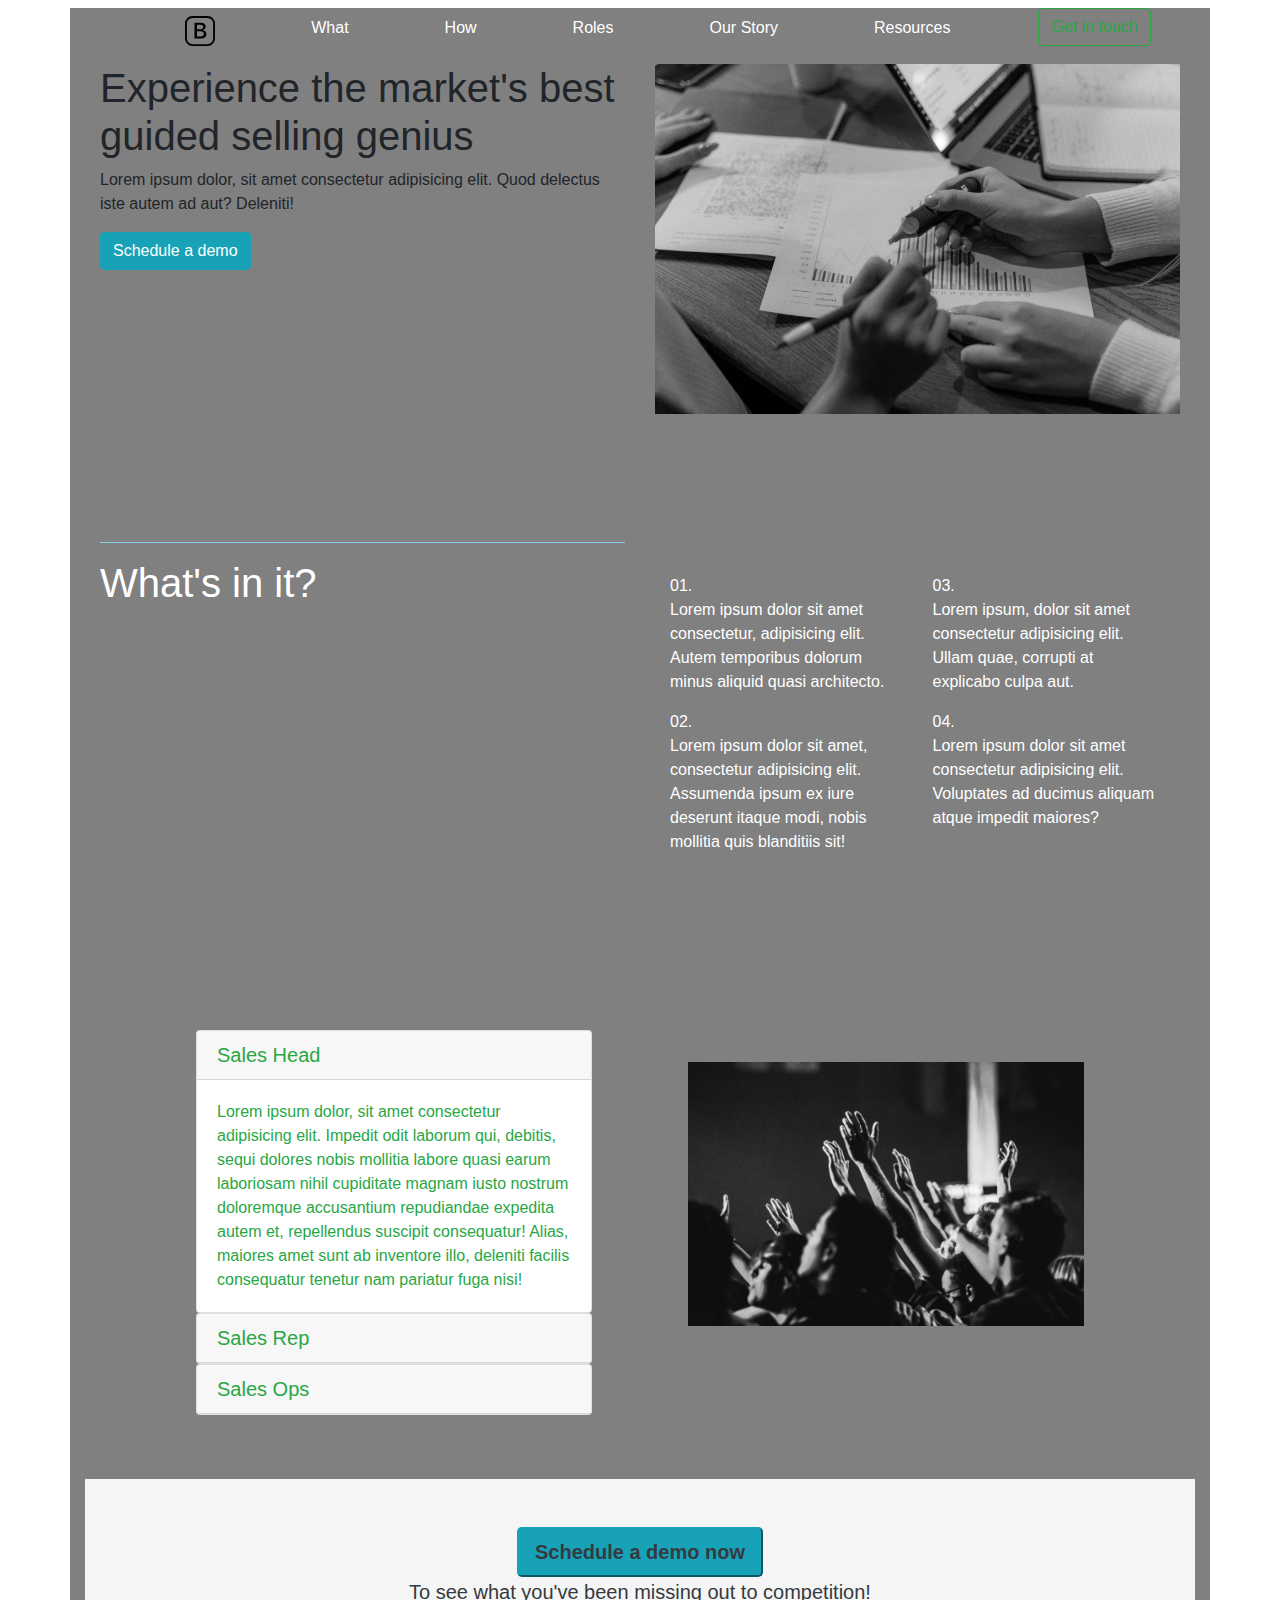
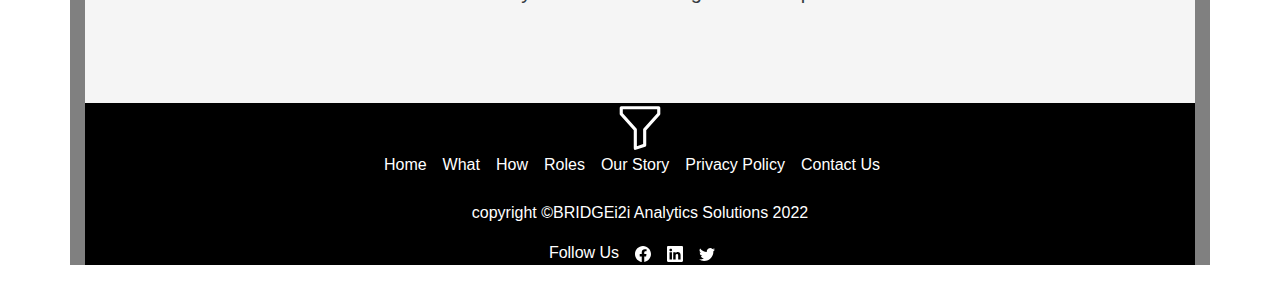
<file: what.html>
<!DOCTYPE html>
<html lang="en">
  <head>
    <!-- Required meta tags -->
    <meta charset="utf-8" />
    <meta
      name="viewport"
      content="width=device-width, initial-scale=1, shrink-to-fit=no"
    />

    <!-- Bootstrap CSS -->
    <link rel="stylesheet" href="css/bootstrap.min.css" />
    <link rel="stylesheet" href="css/styles.css" />

    <title>DEMO 2</title>
  </head>
  <body>
    <!-- navbar -->
    <div class="container">
      <nav class="navbar fixed-top navbar-expand-lg bg-header mb-5">
        <div class="container container-nav">
          <button
            class="navbar-toggler list"
            type="button"
            data-toggle="collapse"
            data-target="#navbarSupportedContent"
            aria-controls="navbarSupportedContent"
            aria-expanded="false"
            aria-label="Toggle navigation"
          >
            <span class="navbar-toggler-icon"></span>
          </button>

          <div class="collapse navbar-collapse" id="navbarSupportedContent">
            <ul class="navbar-nav mx-auto menu">
              <li class="nav-item">
                <a href="index.html" class="nav-link">
                  <img
                    class="logo ml-5"
                    src="./images/bootstrap.svg"
                    alt=""
                    srcset=""
                  />
                </a>
              </li>

              <li class="nav-item">
                <a href="What.html" class="nav-link active">What</a>
              </li>

              <li class="nav-item">
                <a href="How.html" class="nav-link">How</a>
              </li>
              <li class="nav-item">
                <a href="Roles.html" class="nav-link">Roles</a>
              </li>
              <li class="nav-item">
                <a href="OurStory.html" class="nav-link">Our Story</a>
              </li>
              <li class="nav-item">
                <a href="Resources.html" class="nav-link">Resources</a>
              </li>
              <li class="nav-item">
                <a
                  type="button"
                  class="btn btn-outline-success"
                  data-toggle="modal"
                  data-target="#getintouchModal"
                >
                  Get in touch
                </a>
              </li>
            </ul>
          </div>
        </div>
      </nav>
      <!-- getintouch modal -->

      <div class="modal text-dark" id="getintouchModal">
        <div class="modal-dialog">
          <div class="modal-content">
            <div class="modal-header">
              <button class="close text-info" data-dismiss="modal">
                <span>&times;</span>
              </button>
            </div>
            <div class="modal-body">
              <h4 class="text-center text-white">Schedule a demo now</h4>
              <form class="text-white">
                <div class="form-group">
                  <input type="text" class="form-control" placeholder="Name" />
                </div>
                <div class="form-group">
                  <input
                    type="email"
                    class="form-control"
                    placeholder="Email"
                  />
                </div>
                <div class="form-group">
                  <input
                    type="number"
                    class="form-control"
                    placeholder="Phone Number"
                  />
                </div>
                <div class="form-group">
                  <input
                    type="text"
                    class="form-control"
                    placeholder="Company"
                  />
                </div>
                <div class="form-group">
                  <textarea
                    class="form-control"
                    placeholder="Message"
                  ></textarea>
                </div>
              </form>
            </div>
            <div class="modal-footer">
              <button class="btn btn-info btn-block">Request a Demo</button>
            </div>
          </div>
        </div>
      </div>

      <!-- what section -->
      <div class="container container-ademo mt-5 mb-5">
        <section id="" class="py-3">
          <div class="row">
            <div class="col-md-6">
              <h1>Experience the market's best guided selling genius</h1>
              <p>
                Lorem ipsum dolor, sit amet consectetur adipisicing elit. Quod
                delectus iste autem ad aut? Deleniti!
              </p>
              <button
                class="btn btn-info"
                data-toggle="modal"
                data-target="#scheduleademo"
              >
                Schedule a demo
              </button>
              <!-- schedule a demo modal -->

              <div class="modal text-dark" id="scheduleademo">
                <div class="modal-dialog">
                  <div class="modal-content">
                    <div class="modal-header">
                      <button class="close text-info" data-dismiss="modal">
                        <span>&times;</span>
                      </button>
                    </div>
                    <div class="modal-body">
                      <h4 class="text-center text-white">
                        Schedule a demo now
                      </h4>
                      <form class="text-white">
                        <div class="form-group">
                          <input
                            type="text"
                            class="form-control"
                            placeholder="Name"
                          />
                        </div>
                        <div class="form-group">
                          <input
                            type="email"
                            class="form-control"
                            placeholder="Email"
                          />
                        </div>
                        <div class="form-group">
                          <input
                            type="number"
                            class="form-control"
                            placeholder="Phone Number"
                          />
                        </div>
                        <div class="form-group">
                          <input
                            type="text"
                            class="form-control"
                            placeholder="Company"
                          />
                        </div>
                        <div class="form-group">
                          <textarea
                            class="form-control"
                            placeholder="Message"
                          ></textarea>
                        </div>
                      </form>
                    </div>
                    <div class="modal-footer">
                      <button class="btn btn-info btn-block">
                        Request a Demo
                      </button>
                    </div>
                  </div>
                </div>
              </div>
            </div>
            <div class="col-md-6">
              <img
                src="./images/b and w.jpeg"
                alt=""
                class="img-fluid d-none d-md-block what-img"
              />
            </div>
          </div>
        </section>
      </div>
      <!-- what's in it? -->

      <div class="container conatiner-wii text-white mb-5">
        <section id="deals-section" class="py-5">
          <div class="row">
            <div class="col-md-6">
              <hr class="line" />
              <h1>What's in it?</h1>
            </div>
            <div class="col-md-6">
              <div class="container container-options py-5">
                <div class="row justify-content-around">
                  <div class="col-sm">
                    01.
                    <p>
                      Lorem ipsum dolor sit amet consectetur, adipisicing elit.
                      Autem temporibus dolorum minus aliquid quasi architecto.
                    </p>

                    02.
                    <p>
                      Lorem ipsum dolor sit amet, consectetur adipisicing elit.
                      Assumenda ipsum ex iure deserunt itaque modi, nobis
                      mollitia quis blanditiis sit!
                    </p>
                  </div>

                  <div class="col">
                    03.
                    <p>
                      Lorem ipsum, dolor sit amet consectetur adipisicing elit.
                      Ullam quae, corrupti at explicabo culpa aut.
                    </p>

                    04.
                    <p>
                      Lorem ipsum dolor sit amet consectetur adipisicing elit.
                      Voluptates ad ducimus aliquam atque impedit maiores?
                    </p>
                  </div>
                </div>
              </div>
            </div>
          </div>
        </section>
      </div>
      <!-- what / accordian -->

      <div class="container container-accordian text-white mb-5">
        <div class="row mx-lg-5">
          <div class="col-md-6 py-3 px-lg-5">
            <!-- ACCORDION -->
            <div id="accordion">
              <div class="card text-success">
                <div class="card-header">
                  <h5 class="mb-0">
                    <div
                      href="#collapse1"
                      data-toggle="collapse"
                      data-parent="#accordion"
                    >
                      Sales Head
                    </div>
                  </h5>
                </div>

                <div id="collapse1" class="collapse show">
                  <div class="card-body">
                    Lorem ipsum dolor, sit amet consectetur adipisicing elit.
                    Impedit odit laborum qui, debitis, sequi dolores nobis
                    mollitia labore quasi earum laboriosam nihil cupiditate
                    magnam iusto nostrum doloremque accusantium repudiandae
                    expedita autem et, repellendus suscipit consequatur! Alias,
                    maiores amet sunt ab inventore illo, deleniti facilis
                    consequatur tenetur nam pariatur fuga nisi!
                  </div>
                </div>
              </div>

              <div class="card text-success">
                <div class="card-header">
                  <h5 class="mb-0">
                    <div
                      href="#collapse2"
                      data-toggle="collapse"
                      data-parent="#accordion"
                    >
                      Sales Rep
                    </div>
                  </h5>
                </div>

                <div id="collapse2" class="collapse">
                  <div class="card-body">
                    Lorem ipsum dolor, sit amet consectetur adipisicing elit.
                    Impedit odit laborum qui, debitis, sequi dolores nobis
                    mollitia labore quasi earum laboriosam nihil cupiditate
                    magnam iusto nostrum doloremque accusantium repudiandae
                    expedita autem et, repellendus suscipit consequatur! Alias,
                    maiores amet sunt ab inventore illo, deleniti facilis
                    consequatur tenetur nam pariatur fuga nisi!
                  </div>
                </div>
              </div>

              <div class="card text-success">
                <div class="card-header">
                  <h5 class="mb-0">
                    <div
                      href="#collapse3"
                      data-toggle="collapse"
                      data-parent="#accordion"
                    >
                      Sales Ops
                    </div>
                  </h5>
                </div>

                <div id="collapse3" class="collapse">
                  <div class="card-body">
                    Lorem ipsum dolor, sit amet consectetur adipisicing elit.
                    Impedit odit laborum qui, debitis, sequi dolores nobis
                    mollitia labore quasi earum laboriosam nihil cupiditate
                    magnam iusto nostrum doloremque accusantium repudiandae
                    expedita autem et, repellendus suscipit consequatur! Alias,
                    maiores amet sunt ab inventore illo, deleniti facilis
                    consequatur tenetur nam pariatur fuga nisi!
                  </div>
                </div>
              </div>
            </div>
          </div>
          <div class="col-md-6 text-white py-5 px-lg-5">
            <img class="img-fluid" src="./images/group.jpeg" alt="" srcset="" />
          </div>
        </div>
      </div>
      <!-- text -->
      <div class="container container-demo py-5">
        <div class="demo text-center">
          <button
            class="btn-lg btn-info text-dark"
            data-toggle="modal"
            data-target="#scheduleademo"
          >
            <strong>Schedule a demo now</strong>
          </button>
          <!-- schedule a demo modal -->

          <div class="modal text-dark" id="scheduleademo">
            <div class="modal-dialog">
              <div class="modal-content">
                <div class="modal-header">
                  <button class="close text-info" data-dismiss="modal">
                    <span>&times;</span>
                  </button>
                </div>
                <div class="modal-body">
                  <h4 class="text-center text-white">Schedule a demo now</h4>
                  <form class="text-white">
                    <div class="form-group">
                      <input
                        type="text"
                        class="form-control"
                        placeholder="Name"
                      />
                    </div>
                    <div class="form-group">
                      <input
                        type="email"
                        class="form-control"
                        placeholder="Email"
                      />
                    </div>
                    <div class="form-group">
                      <input
                        type="number"
                        class="form-control"
                        placeholder="Phone Number"
                      />
                    </div>
                    <div class="form-group">
                      <input
                        type="text"
                        class="form-control"
                        placeholder="Company"
                      />
                    </div>
                    <div class="form-group">
                      <textarea
                        class="form-control"
                        placeholder="Message"
                      ></textarea>
                    </div>
                  </form>
                </div>
                <div class="modal-footer">
                  <button class="btn btn-info btn-block">Request a Demo</button>
                </div>
              </div>
            </div>
          </div>
          <p class="lead text-dark mb-5">
            <strong>
              To see what you've been missing out to competition!</strong
            >
          </p>
        </div>
      </div>
      <!-- footer -->
      <footer class="footer">
        <svg
          class="svg text-white"
          xmlns="http://www.w3.org/2000/svg"
          width="16"
          height="16"
          fill="currentColor"
          class="bi bi-funnel"
          viewBox="0 0 16 16"
        >
          <path
            d="M1.5 1.5A.5.5 0 0 1 2 1h12a.5.5 0 0 1 .5.5v2a.5.5 0 0 1-.128.334L10 8.692V13.5a.5.5 0 0 1-.342.474l-3 1A.5.5 0 0 1 6 14.5V8.692L1.628 3.834A.5.5 0 0 1 1.5 3.5v-2zm1 .5v1.308l4.372 4.858A.5.5 0 0 1 7 8.5v5.306l2-.666V8.5a.5.5 0 0 1 .128-.334L13.5 3.308V2h-11z"
          />
        </svg>
        <ul class="footer-links list-unstyled">
          <li>
            <a href="index.html" class="footer-link">Home</a>
          </li>
          <li><a href="what.html" class="footer-link">What</a></li>
          <li><a href="how.html" class="footer-link">How</a></li>
          <li><a href="roles.html" class="footer-link">Roles</a></li>
          <li><a href="ourstory.html" class="footer-link">Our Story</a></li>
          <li>
            <a href="privacypolicy.html" class="footer-link">Privacy Policy</a>
          </li>
          <li><a href="contactus.html" class="footer-link">Contact Us</a></li>
        </ul>
        <p class="copyright text-white">
          copyright &copy;BRIDGEi2i Analytics Solutions 2022
        </p>
        <ul class="footer-icons list-unstyled">
          <li>
            <a href="follow us" class="footer-icon">Follow Us</a>
          </li>
          <li>
            <a
              href="https://www.facebook.com"
              target="_blank"
              class="footer-icon"
            >
              <svg
                xmlns="http://www.w3.org/2000/svg"
                width="16"
                height="16"
                fill="currentColor"
                class="bi bi-facebook"
                viewBox="0 0 16 16"
              >
                <path
                  d="M16 8.049c0-4.446-3.582-8.05-8-8.05C3.58 0-.002 3.603-.002 8.05c0 4.017 2.926 7.347 6.75 7.951v-5.625h-2.03V8.05H6.75V6.275c0-2.017 1.195-3.131 3.022-3.131.876 0 1.791.157 1.791.157v1.98h-1.009c-.993 0-1.303.621-1.303 1.258v1.51h2.218l-.354 2.326H9.25V16c3.824-.604 6.75-3.934 6.75-7.951z"
                />
              </svg>
            </a>
          </li>
          <li>
            <a
              href="https://www.linkedin.com"
              target="_blank"
              class="footer-icon"
            >
              <svg
                xmlns="http://www.w3.org/2000/svg"
                width="16"
                height="16"
                fill="currentColor"
                class="bi bi-linkedin"
                viewBox="0 0 16 16"
              >
                <path
                  d="M0 1.146C0 .513.526 0 1.175 0h13.65C15.474 0 16 .513 16 1.146v13.708c0 .633-.526 1.146-1.175 1.146H1.175C.526 16 0 15.487 0 14.854V1.146zm4.943 12.248V6.169H2.542v7.225h2.401zm-1.2-8.212c.837 0 1.358-.554 1.358-1.248-.015-.709-.52-1.248-1.342-1.248-.822 0-1.359.54-1.359 1.248 0 .694.521 1.248 1.327 1.248h.016zm4.908 8.212V9.359c0-.216.016-.432.08-.586.173-.431.568-.878 1.232-.878.869 0 1.216.662 1.216 1.634v3.865h2.401V9.25c0-2.22-1.184-3.252-2.764-3.252-1.274 0-1.845.7-2.165 1.193v.025h-.016a5.54 5.54 0 0 1 .016-.025V6.169h-2.4c.03.678 0 7.225 0 7.225h2.4z"
                />
              </svg>
            </a>
          </li>
          <li>
            <a
              href="https://www.twitter.com"
              target="_blank"
              class="footer-icon"
            >
              <svg
                xmlns="http://www.w3.org/2000/svg"
                width="16"
                height="16"
                fill="currentColor"
                class="bi bi-twitter"
                viewBox="0 0 16 16"
              >
                <path
                  d="M5.026 15c6.038 0 9.341-5.003 9.341-9.334 0-.14 0-.282-.006-.422A6.685 6.685 0 0 0 16 3.542a6.658 6.658 0 0 1-1.889.518 3.301 3.301 0 0 0 1.447-1.817 6.533 6.533 0 0 1-2.087.793A3.286 3.286 0 0 0 7.875 6.03a9.325 9.325 0 0 1-6.767-3.429 3.289 3.289 0 0 0 1.018 4.382A3.323 3.323 0 0 1 .64 6.575v.045a3.288 3.288 0 0 0 2.632 3.218 3.203 3.203 0 0 1-.865.115 3.23 3.23 0 0 1-.614-.057 3.283 3.283 0 0 0 3.067 2.277A6.588 6.588 0 0 1 .78 13.58a6.32 6.32 0 0 1-.78-.045A9.344 9.344 0 0 0 5.026 15z"
                />
              </svg>
            </a>
          </li>
        </ul>
      </footer>
    </div>
    <!-- jQuery and Bootstrap Bundle (includes Popper) -->
    <script src="js/jquery.slim.min.js"></script>
    <script src="js/bootstrap.bundle.min.js"></script>
  </body>
</html>
</file>
<file: css/styles.css>
/* Bridge Funnel */
.container {
  background: grey;
}

.logo {
  width: 30px;
}
.list {
  background: black;
}

.menu li {
  padding: 0px 40px 0 40px;
}

.menu .nav-item .nav-link {
  color: #fff;
  font-size: 16px;
  text-decoration: none;
}
.menu .nav-item .nav-link:hover {
  color: #fff;
  font-size: 16px;
  text-decoration: underline;
  color: aqua;
}
.arrow {
  margin-bottom: 100px;
}
.get-in-touch {
  color: #fff;
}
.modal-content {
  background: grey;
}
.form-group {
  border: 2px solid skyblue;
}
/* .form-control {
  background: grey;
} */
.container-getintouch {
  background: grey;
}
.logoone {
  width: 50px;
}

.line {
  border-top: 1px solid skyblue;
}
.para {
  width: 300px;
}
.heading {
  width: 50%;
}

.deals {
  margin-bottom: 200px;
}
.btn-sm {
  margin-bottom: 200px;
}

.container-next {
  margin-bottom: 100px;
}
.container-demo {
  background: whitesmoke;
}

.footer {
  background: black;
  text-align: center;
  padding-left: 2rem;
  padding-right: 2rem;
}
.svg {
  width: 50px;
  height: 50px;
}
.footer-links,
.footer-icons {
  display: flex;
  justify-content: center;
  margin-bottom: 1.5rem;
  flex-wrap: wrap;
}
.footer-link {
  color: white;
  text-transform: capitalize;
  font-size: 1rem;
  margin-right: 1rem;
  letter-spacing: normal;
}
.footer-icon {
  font-size: 1rem;
  margin-right: 1rem;
  color: white;
}
/* what */
.container-accordian {
  background: grey;
}
/* ourstory */
.container-box .img-fluid {
  background: black;
  width: 400px;
  height: 150px;
}
.contify {
  background: black;
  width: 400px;
  height: 150px;
  color: white;
  display: flex;
  justify-content: center;
  align-items: center;
}
.contify:hover {
  background: white;
  color: black;
}
.container-box .img-fluid:hover {
  background: white;
}
/* roles */
.container-roles .nav-item .nav-link {
  color: black;
}

.container-roles .nav-item .nav-link:hover {
  color: aqua;
}
</file>
